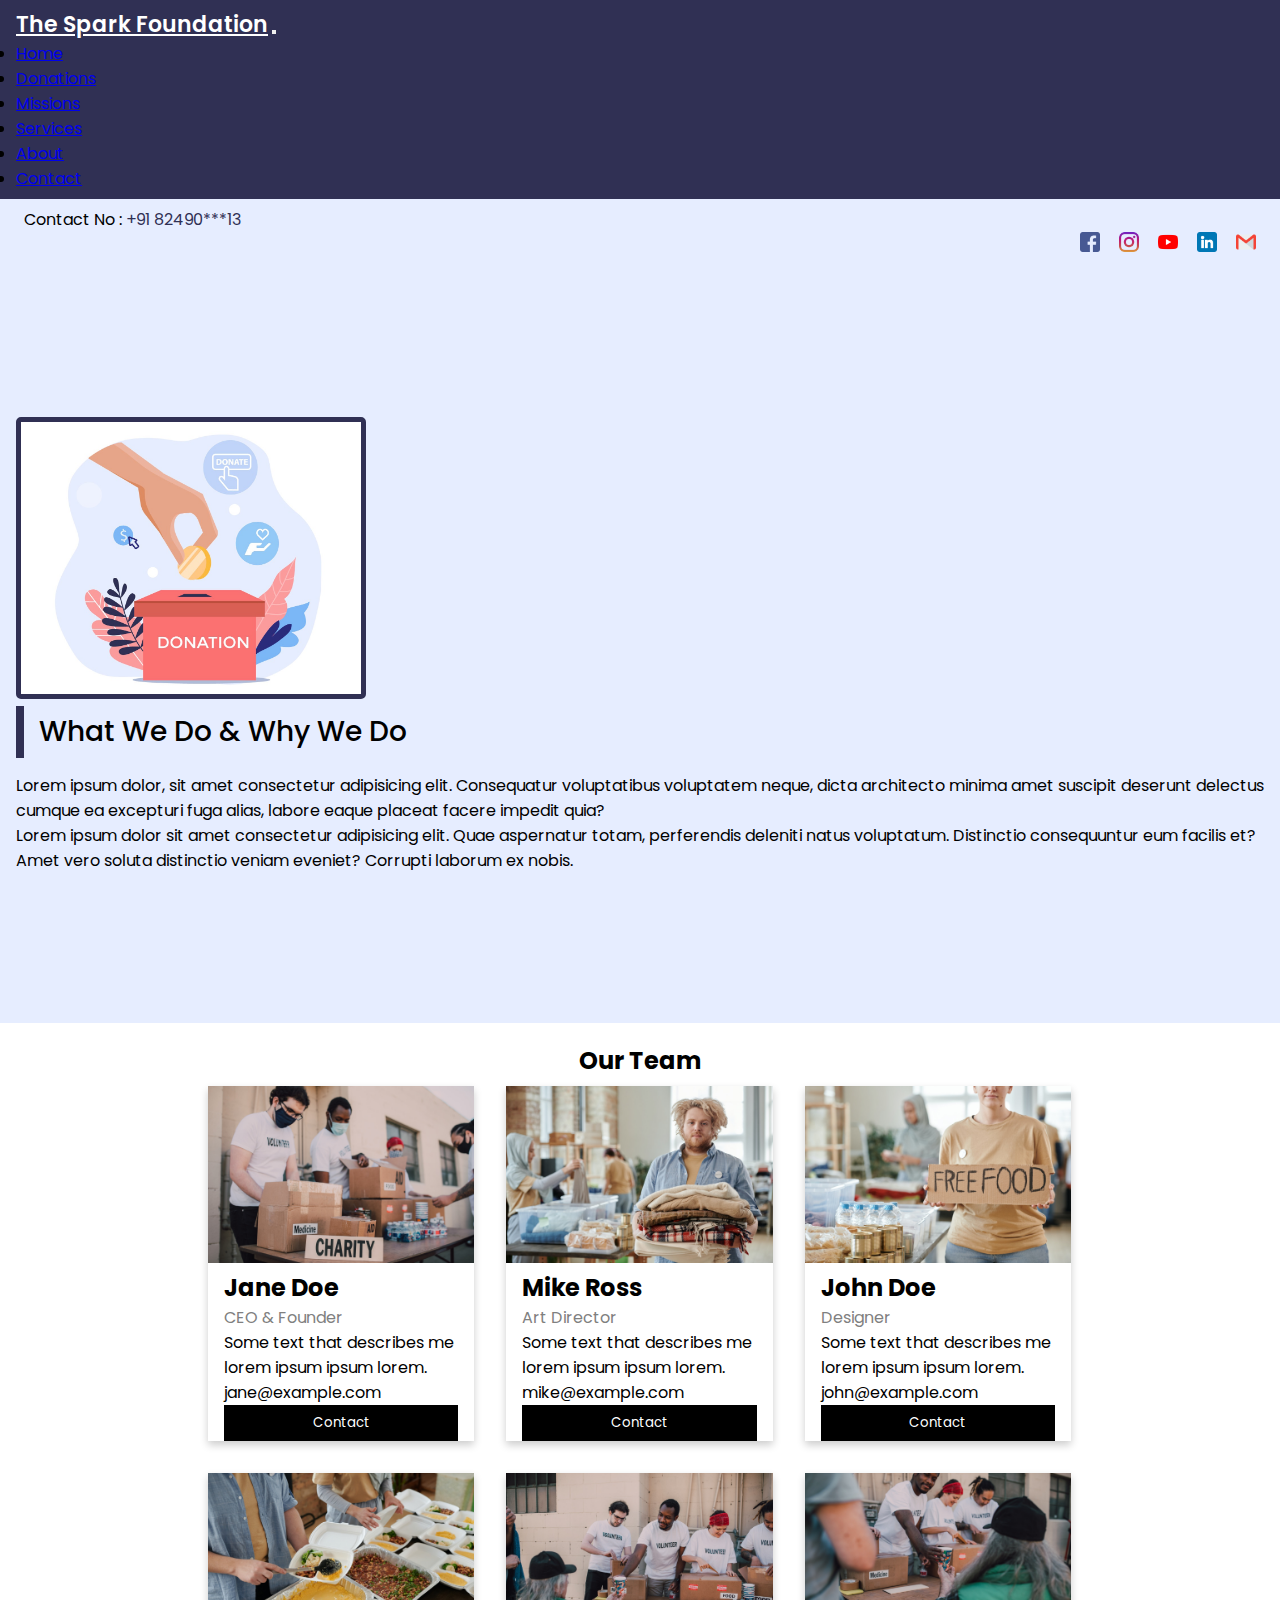
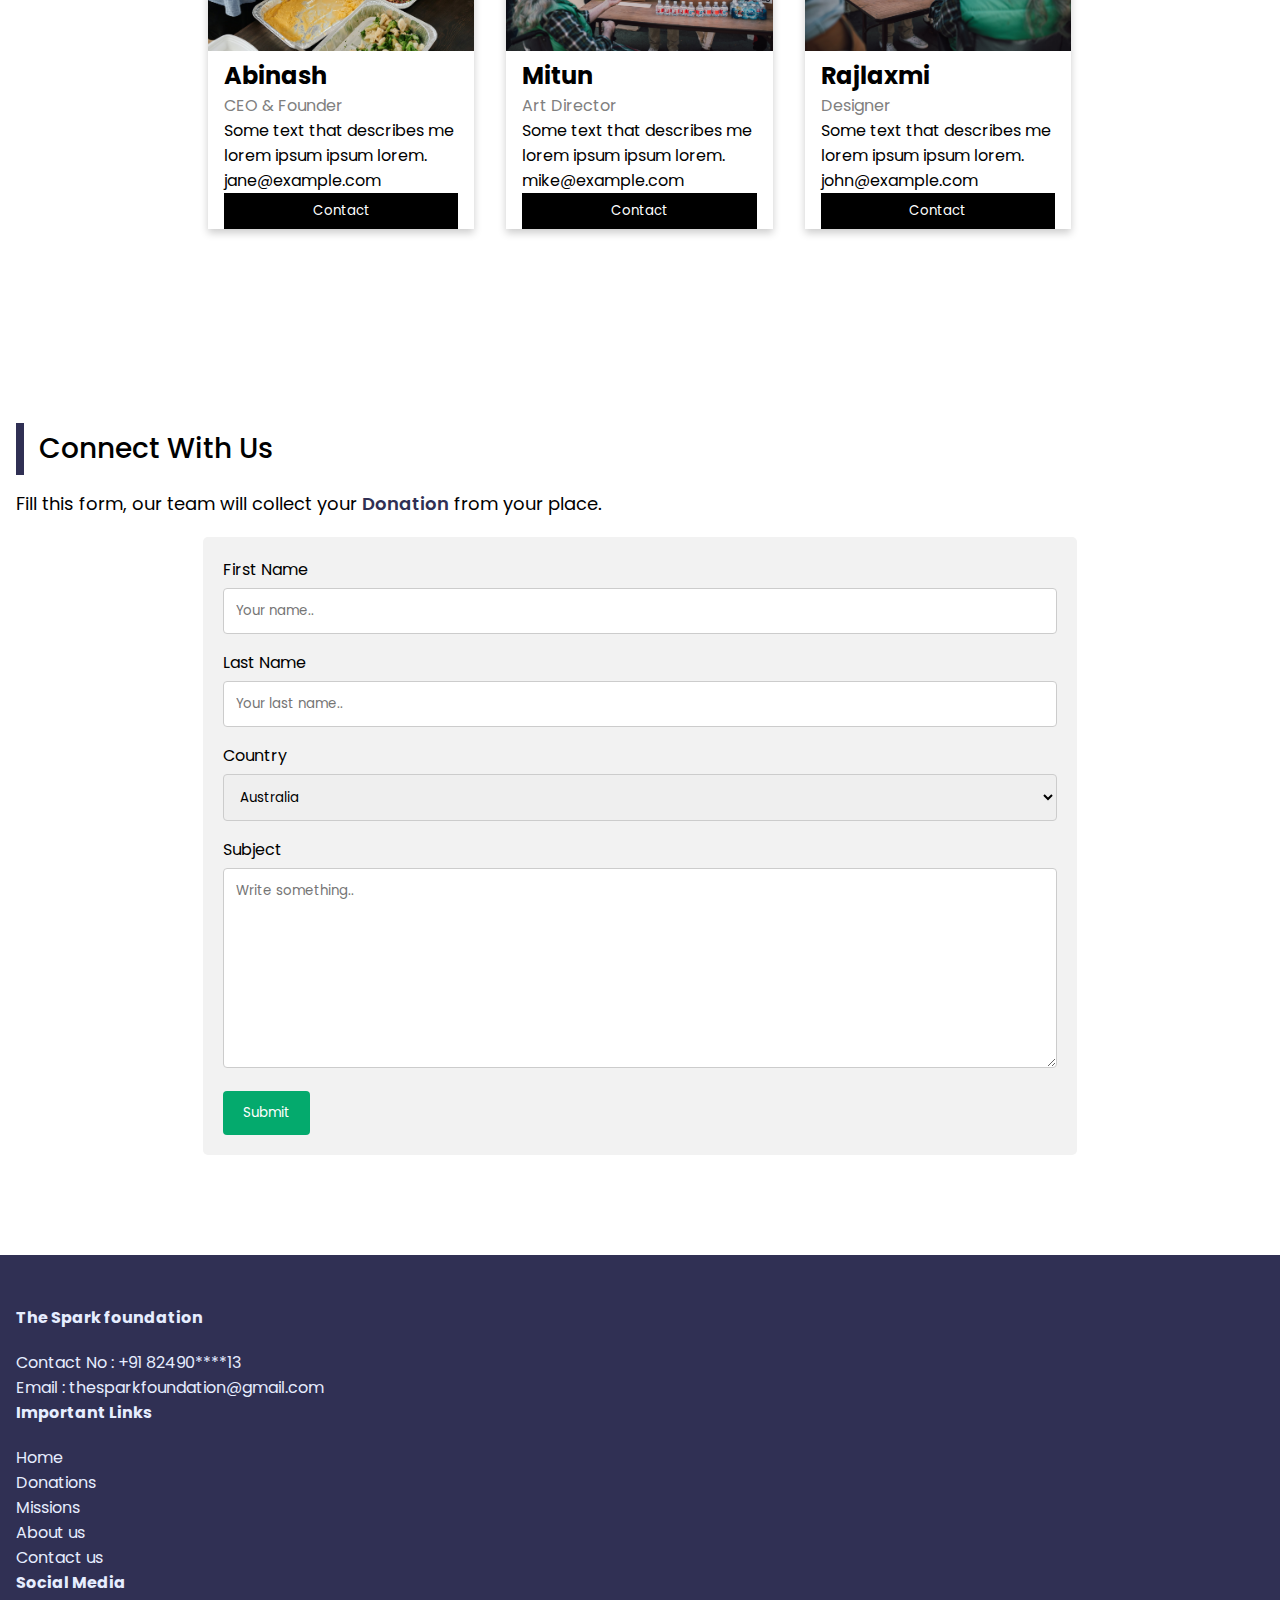
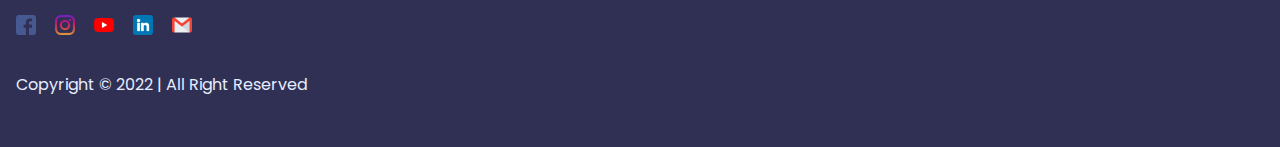
<file: about.html>
<!doctype html>
<html lang="en">
  <head>
    <meta charset="utf-8">
    <meta name="viewport" content="width=device-width, initial-scale=1">
    <title>The Spark Foundation</title>
    <link href="https://cdn.jsdelivr.net/npm/bootstrap@5.3.0-alpha3/dist/css/bootstrap.min.css" rel="stylesheet" integrity="sha384-KK94CHFLLe+nY2dmCWGMq91rCGa5gtU4mk92HdvYe+M/SXH301p5ILy+dN9+nJOZ" crossorigin="anonymous">
    <link rel="stylesheet" href="style.css">
    <link rel="stylesheet" href="responsive.css">
  </head>
  <body>
    <div class="fixed-top">

        <header>
            <div class="container">
                <nav class="navbar navbar-expand-lg navbar-dark">
                    <a class="navbar-brand" href="index.html">The Spark Foundation</a>
                    <button class="navbar-toggler" type="button" data-toggle="collapse"
                        data-target="#navbarSupportedContent" aria-controls="navbarSupportedContent"
                        aria-expanded="false" aria-label="Toggle navigation">
                        <span class="navbar-toggler-icon"></span>
                    </button>

                    <div class="collapse navbar-collapse" id="navbarSupportedContent">
                        <ul class="navbar-nav ml-auto">
                            <li class="nav-item active">
                                <a class="nav-link" href="index.html">Home <span class="sr-only"></span></a>
                            </li>
                            <li class="nav-item">
                                <a class="nav-link" href="index.html">Donations</a>
                            </li>
                            <li class="nav-item">
                                <a class="nav-link" href="index.html">Missions</a>
                            </li>
                            <li class="nav-item">
                                <a class="nav-link" href="service.html">Services</a>
                            </li>
                            <li class="nav-item">
                                <a class="nav-link" href="#about">About</a>
                            </li>
                            <li class="nav-item">
                                <a class="nav-link" href="#contact">Contact</a>
                            </li>
                        </ul>
                    </div>
                </nav>
            </div>
        </header>

        <div class="cont-sec">
            <div class="container">
                <div class="row">
                    <div class="col-lg-6">
                        <p>Contact No : <a href="tel: +9198659****59">+91 82490***13</a></p>
                    </div>
                    <div class="col-lg-6">
                        <div class="social">
                            <a href="#"><img src="img/icons/facebook.png" alt="facebook"></a>
                            <a href="#"><img src="img/icons/instagram.png" alt="inatagram"></a>
                            <a href="#"><img src="img/icons/youtube.png" alt="youtube"></a>
                            <a href="#"><img src="img/icons/linkedin.png" alt="linkedin"></a>
                            <a href="#"><img src="img/icons/gmail.png" alt="gnail"></a>
                        </div>
                    </div>
                </div>
            </div>
        </div>

    </div>

 <section class="about-sec" id="about">
        <div class="container">
            <div class="row">
                <div class="col-lg-4 about-img">
                    <img src="img/img-2.jpeg" alt="about">
                </div>
                <div class="col-lg-8 order-first order-lg-last">
                    <div class="heading">
                        <h2>What We Do & Why We Do</h2>
                    </div>
                    <p>Lorem ipsum dolor, sit amet consectetur adipisicing elit. Consequatur voluptatibus voluptatem
                        neque, dicta architecto minima amet suscipit deserunt delectus cumque ea excepturi fuga alias,
                        labore eaque placeat facere impedit quia? </p>
                    <p>Lorem ipsum dolor sit amet consectetur adipisicing elit. Quae aspernatur totam, perferendis
                        deleniti natus voluptatum. Distinctio consequuntur eum facilis et? Amet vero soluta distinctio
                        veniam eveniet? Corrupti laborum ex nobis.</p>
                </div>
            </div>
        </div>
    </section>


      <div class="team">
      <h2 style="text-align:center">Our Team</h2>
      <div class="row">
        <div class="column">
          <div class="card">
            <img src="./img/miss/1.jpg" alt="Jane" style="width:100%">
            <div class="container">
              <h2>Jane Doe</h2>
              <p class="title">CEO & Founder</p>
              <p>Some text that describes me lorem ipsum ipsum lorem.</p>
              <p>jane@example.com</p>
              <p><button class="button">Contact</button></p>
            </div>
          </div>
        </div>
      
        <div class="column">
          <div class="card">
            <img src="./img/miss/2.jpg" alt="Mike" style="width:100%">
            <div class="container">
              <h2>Mike Ross</h2>
              <p class="title">Art Director</p>
              <p>Some text that describes me lorem ipsum ipsum lorem.</p>
              <p>mike@example.com</p>
              <p><button class="button">Contact</button></p>
            </div>
          </div>
        </div>
      
        <div class="column">
          <div class="card">
            <img src="./img/miss/3.jpg" alt="John" style="width:100%">
            <div class="container">
              <h2>John Doe</h2>
              <p class="title">Designer</p>
              <p>Some text that describes me lorem ipsum ipsum lorem.</p>
              <p>john@example.com</p>
              <p><button class="button">Contact</button></p>
            </div>
          </div>
        </div>
      </div>
      
      <div class="row">
        <div class="column">
          <div class="card">
            <img src="./img/miss/4.jpg" alt="Jane" style="width:100%">
            <div class="container">
              <h2>Abinash</h2>
              <p class="title">CEO & Founder</p>
              <p>Some text that describes me lorem ipsum ipsum lorem.</p>
              <p>jane@example.com</p>
              <p><button class="button">Contact</button></p>
            </div>
          </div>
        </div>
      
        <div class="column">
          <div class="card">
            <img src="./img/miss/5.jpg" alt="Mike" style="width:100%">
            <div class="container">
              <h2>Mitun</h2>
              <p class="title">Art Director</p>
              <p>Some text that describes me lorem ipsum ipsum lorem.</p>
              <p>mike@example.com</p>
              <p><button class="button">Contact</button></p>
            </div>
          </div>
        </div>
      
        <div class="column">
          <div class="card">
            <img src="./img/miss/6.jpg" alt="John" style="width:100%">
            <div class="container">
              <h2>Rajlaxmi</h2>
              <p class="title">Designer</p>
              <p>Some text that describes me lorem ipsum ipsum lorem.</p>
              <p>john@example.com</p>
              <p><button class="button">Contact</button></p>
            </div>
          </div>
        </div>
      </div>

</div>




<section class="contact-section" id="contact">
    <div class="container">
        <div class="heading">
            <h2>Connect With Us</h2>
            <p>Fill this form, our team will collect your <span>Donation</span> from your place.</p>
        </div>
  <div class="container1">
    <form action="https://formsubmit.co/dashabinash700@gmail.com" method="POST">
  
      <label for="fname">First Name</label>
      <input type="text" id="fname" name="firstname" placeholder="Your name..">
  
      <label for="lname">Last Name</label>
      <input type="text" id="lname" name="lastname" placeholder="Your last name..">
  
      <label for="country">Country</label>
      <select id="country" name="country">
        <option value="australia">Australia</option>
        <option value="canada">Canada</option>
        <option value="usa">USA</option>
      </select>
  
      <label for="subject">Subject</label>
      <textarea id="subject" name="subject" placeholder="Write something.." style="height:200px"></textarea>
  
      <input type="submit" value="Submit" class="mt-4">
  
    </form>
  </div>
  </div>
  </section>





<footer>
    <div class="container">
        <div class="row">

            <div class="col-lg-4">
                <div class="col-one">
                    <h4>The Spark foundation</h4>
                
                    <p>Contact No : <a href="tel: +91 82490****13">+91 82490****13</a></p>
                    <p>Email : <a href="thesparkfoundation@gmail.com">thesparkfoundation@gmail.com</a></p>
                </div>
            </div>
            <div class="col-lg-4">
                <div class="col-two">
                    <h4>Important Links</h4>
                    <ul>
                        <li><a href="#home">Home</a></li>
                        <li><a href="#donation">Donations</a></li>
                        <li><a href="#mission-id">Missions</a></li>
                        <li><a href="#about">About us</a></li>
                        <li><a href="#contact">Contact us</a></li>
                    </ul>
                </div>
            </div>
            <div class="col-lg-4">
                <div class="col-one">
                    <h4>Social Media</h4>
                    <div class="social">
                        <a href="#"><img src="img/icons/facebook.png" alt="facebook"></a>
                        <a href="#"><img src="img/icons/instagram.png" alt="inatagram"></a>
                        <a href="#"><img src="img/icons/youtube.png" alt="youtube"></a>
                        <a href="#"><img src="img/icons/linkedin.png" alt="linkedin"></a>
                        <a href="#"><img src="img/icons/gmail.png" alt="gnail"></a>
                    </div>
                    <p>Copyright &copy; 2022 | All Right Reserved</p>
                </div>
            </div>
        </div>
    </div>
</footer>



    <script src="https://cdn.jsdelivr.net/npm/bootstrap@5.3.0-alpha3/dist/js/bootstrap.bundle.min.js" integrity="sha384-ENjdO4Dr2bkBIFxQpeoTz1HIcje39Wm4jDKdf19U8gI4ddQ3GYNS7NTKfAdVQSZe" crossorigin="anonymous"></script>
  </body>
</html>
</file>
<file: style.css>
@import url('https://fonts.googleapis.com/css2?family=Poppins:wght@100;200;300;400;500;600;700&display=swap');

*{
    margin: 0;
    padding: 0;
    box-sizing: border-box;
    font-family: 'Poppins', sans-serif;
    scroll-behavior: smooth;
}

body{
    margin: 0;
}

/* Heading */
.heading h2{
    font-size: 28px;
    font-weight: 500;
    border-left: 8px solid #303054;
    padding: 5px 15px;
    margin-bottom: 15px;
}
.heading p{
    font-size: 18px;
}
.heading p span{
    font-weight: 600;
    color: #303054;
}

/* Buttons */
.btn1{
    font-size: 1rem;
    font-weight: 400;
    background-color: #303054;
    color: #fff;
    padding: 10px 20px;
    border-radius: 5px;
    text-decoration: none !important;
    transition: all 0.5s;
}
.btn1:hover{
    background-color: #e6edff;
    color: #303054;
}

/* Header */
header{
    background-color: #303054;
    width: 100%;
    
}

header .navbar-brand{
    font-size: 22px;
    font-weight: 600;
    color: #fff;
}

nav{
    padding: 8px 0px !important;
}

.cont-sec{
    padding: 8px;
    background-color: #e6edff;
    width: 100%;
}

.cont-sec .contact-cont{
    display: flex;
    flex-wrap: wrap;
}
.cont-sec p{
    margin: 0;
}

.cont-sec p a{
    text-decoration: none;
    color: #303054;
}

.cont-sec .social{
    text-align: right
}

.cont-sec .social a img{
    width: 20px;
    margin-left: 15px;
}

.home-sec{
    /* height: 100vh; */
    padding: 100px 0;
}

.home-sec .home-content {
    align-items: center;
}

.home-sec .home-content h1{
    font-size: 2.3rem;
    font-weight: 600;
    margin-bottom: 20px;

} 
.home-sec .home-content h2 span{
    color: #14e20d;
}

.home-sec .home-content h2{
    font-size: 1.8rem;
    font-weight: 600;
    margin-bottom: 30px;
}
.home-sec .home-content p{
    font-size: 1.3rem;
    margin-bottom: 30px;
}

.home-sec .img-sec{
    display: flex;
    justify-content: center;
}

.home-sec .img-sec img{
    width: 400px;
}

.home-sec .home-content{
    align-items: center;
    padding: 33px 0;
}

/* About section */
.about-sec{
    padding: 150px 0;
    background-color: #e6edff;
}

.about-sec img{
    width: 350px;
    border: 5px solid #303054;
    border-radius: 5px;
}

.about-sec .about-txt p{
    font-size: 18px;
}

/* Donation Section */
.don-sec{
    background-color: #e6edff;
    padding: 150px 0;
}

.don-sec .don-box{
    margin: 50px 0;
    background-color: #fff;
    padding: 50px;
    text-align: center;
    border-radius: 5px;
    box-shadow: 0 0 15px #b4afaf;
    transition: all 1s;
}

.don-sec .don-box img{
    width: 70px;
    transition: all 1s;
}

.don-sec .don-box h3{
    margin: 15px 0 10px;
}

.don-sec .don-box p{
    margin-bottom: 25px;
}

.don-sec .don-box:hover img{
    transform: scale(1.1);
}

/* Missions */
.mission{
    padding: 150px 0;
}


.gallery-sec{
	position: relative;
	padding: 50px 0;
}

.gallery-sec .image-container{
	display: flex;
	flex-wrap: wrap;
	gap: 15px;
	justify-content: center;
	padding: 10px;
}

.gallery-sec .image-container .image{
	height: 200px;
	width: 300px;
	box-shadow: 0 0 15px rgba(0, 0, 0, 0.1);
	cursor: pointer;
	overflow: hidden;
}

.gallery-sec .image-container .image img{
	height: 100%;
	width: 100%;
	border: 5px solid #d4d4d4;
	object-fit: cover;
	transition: 0.2s linear;
}

.gallery-sec .image-container .image:hover img{
	transform: scale(1.1);
}

.gallery-sec .pop-image{
	position: fixed;
	left: 0;
	top: 0;
	background: rgba(0, 0, 0, 0.8);
	height: 100%;
	width: 100%;
	z-index: 100;
	display: none;
}

.gallery-sec .pop-image span{
	position: absolute;
	top: 120px;
	right: 50px;
	font-size: 60px;
	font-weight: bolder;
	color: #ffffff;
	cursor: pointer;
	z-index: 100;
}

.gallery-sec .pop-image img{
	position: absolute;
	top: 55%;
	left: 50%;
	transform: translate(-50%, -50%);
	border: 3px solid #ffffff;
	width: 750px;
	object-fit: cover;
}

/* Conatact Us */
.contact-section {
    padding: 150px 0 80px;
}

.contact-section .contact-form .form-group {
    margin-bottom: 20px;
}

.contact-section .contact-form .form-control {
    height: 50px;
    border-radius: 5px;
}

.contact-section .contact-form textarea.form-control {
    height: 120px;
    margin-bottom: 10px;
}

.contact-section .contact-form .form-control:focus {
    box-shadow: none;
}




/* Footer */
footer{
    background-color: #303054;
    color: #e6edff;
    padding: 50px 0;
}
footer h4{
    margin-bottom: 20px;
}
footer p a{
    text-decoration: none;
    color: #e6edff;
}
footer p a:hover{
    text-decoration: none;
    color: #e6edff;
}


footer .col-two ul li{
    list-style: none;
}

footer .col-two ul li a{
    color: #e6edff;
    text-decoration: none;
    transition: all 0.5s;
}
footer .col-two ul li a:hover{
    margin-left: 5px;
}
footer .social{
    margin-bottom: 30px;
}
footer .social a img{
    width: 20px;
    margin-right: 15px;
}

/* Scroll Bar */

::-webkit-scrollbar{
    width: 5px;
}

::-webkit-scrollbar-track{
    border: 7px solid transparent;
}

::-webkit-scrollbar-thumb{
    background: #303054;
}





input[type=text], select, textarea {
  width: 100%; /* Full width */
  padding: 12px; /* Some padding */ 
  border: 1px solid #ccc; /* Gray border */
  border-radius: 4px; /* Rounded borders */
  box-sizing: border-box; /* Make sure that padding and width stays in place */
  margin-top: 6px; /* Add a top margin */
  margin-bottom: 16px; /* Bottom margin */
  resize: vertical /* Allow the user to vertically resize the textarea (not horizontally) */
}

/* Style the submit button with a specific background color etc */
input[type=submit] {
  background-color: #04AA6D;
  color: white;
  padding: 12px 20px;
  border: none;
  border-radius: 4px;
  cursor: pointer;
}

/* When moving the mouse over the submit button, add a darker green color */
input[type=submit]:hover {
  background-color: #45a049;
}

/* Add a background color and some padding around the form */
.container1 {
  margin: 20px auto;
  width: 70%;
  border-radius: 5px;
  background-color: #f2f2f2;
  padding: 20px;
}







body {
    font-family: Arial, Helvetica, sans-serif;
    margin: 0;
  }
  
  html {
    box-sizing: border-box;
  }
  
  *, *:before, *:after {
    box-sizing: inherit;
  }
  
  .column {
    float: left;
    width: 33.3%;
    margin-bottom: 16px;
    padding: 0 8px;
  }
  
  .card {
    box-shadow: 0 4px 8px 0 rgba(0, 0, 0, 0.2);
    margin: 8px;
  }
  
  .about-section {
    padding: 50px;
    text-align: center;
    background-color: #474e5d;
    color: white;
  }
  
  .container {
    padding: 0 16px;
  }
  
  .container::after, .row::after {
    content: "";
    clear: both;
    display: table;
  }
  
  .title {
    color: grey;
  }
  
  .button {
    border: none;
    outline: 0;
    display: inline-block;
    padding: 8px;
    color: white;
    background-color: #000;
    text-align: center;
    cursor: pointer;
    width: 100%;
  }
  
  .button:hover {
    background-color: #555;
  }
  
  @media screen and (max-width: 650px) {
    .column {
      width: 100%;
      display: block;
    }
  }
  .team{
    margin: 20px auto;
    width: 70%;
  }




  .loginform{
    border-radius: 5px;
    background-color: rgb(109 94 94 / 39%);
    padding: 20px;
    margin: 0 auto;
    width: 45%;
}
.loginform button:hover {

    background-color: #00b109;
  }
  .lxbtn{
    float: right;
    background-color: azure;
    width: 30px;
    display: flex;
    justify-content: center;
    align-items: center;
    border-radius: 17%;
    cursor: pointer;
  }
  .lxbtn:hover{
    background-color: red;
    
  }
  .ltext{
    text-align: center;
  }
  .loginform input[type=text],input[type=password]{
    width: 100%;
    padding: 12px 20px;
    margin: 8px 0;
    display: inline-block;
    border: 1px solid #ccc;
    border-radius: 4px;
    box-sizing: border-box;
  }
  .loginform button{
    width: 100%;
    background-color: #4CAF50;
    color: white;
    padding: 14px 20px;
    margin: 8px 0;
    border: none;
    border-radius: 4px;
    cursor: pointer;

  }


.container6{
    margin-top: 80px;
    display: none;
}





  
#clock{
    letter-spacing: 2px;
    font-weight: bolder;
    color: #00b109;
}
</file>
<file: responsive.css>
@media(max-width: 991px){
    .home-sec .home-content {
        padding: 70px 0;
    }
    .cont-sec p,
    .cont-sec .social {
        text-align: center;
    }
    .home-sec .img-sec img {
        margin-bottom: 50px;
    }   
    .about-sec .about-img {
        display: flex;
        justify-content: center;
    }
    .about-sec .about-img img{
        margin-top: 50px;
    }
    .contact-sec .col-lg-12{
        padding: 0;
    }
    .contact-form textarea.form-control {
        width: 96%;
        margin-left: 15px;
    }
    .gallery-sec .pop-image img {
        top: 60%;
        left: 50%;
        width: 500px;
    }
}
@media(max-width: 611px){
    .about-sec .about-img img{
        width: 300px;
    }
    .contact-section .contact-form textarea.form-control {
        width: 94%;
    }
}


@media(max-width: 551px){

header .navbar-brand{
    font-size: 18px;
}
.gallery-sec .pop-image img {
    top: 50%;
}
.gallery-sec .pop-image img {
    width: 300px;
}
}
</file>
